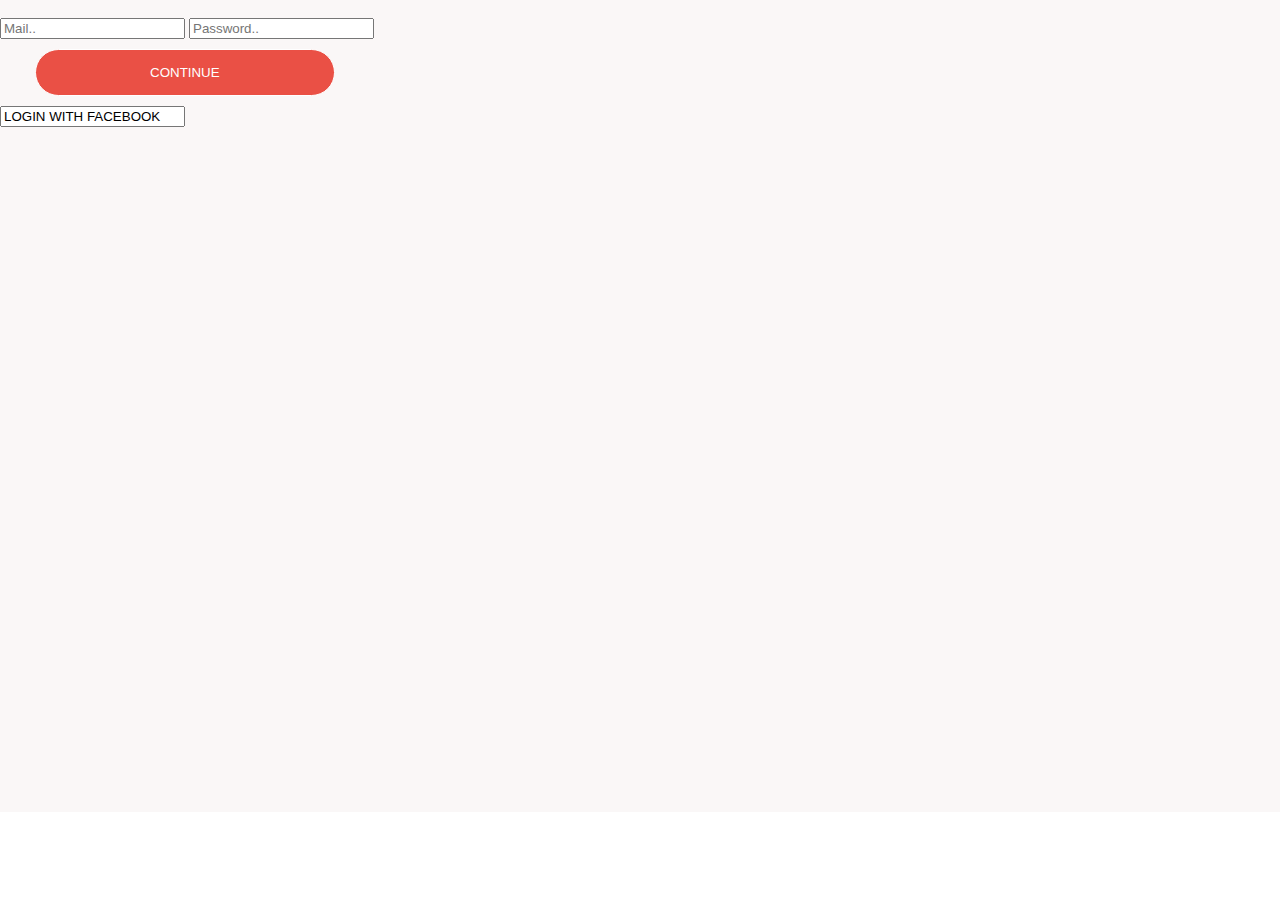
<file: index.html>
<!DOCTYPE html>
<html lang="da">

<head>
    <meta charset="utf-8">
    <meta name="viewport" content="width=device-width, initial-scale=1.0">
    <title>Webprototype</title>
    <link rel="stylesheet" href="style.css">
</head>

<body>
    <section id="Login">
        <div class="keaheader">
            <div class="keaimg"></div>
        </div>
        <div id="logind">
            <div class="logindform">
                <form>
                    <br>
                    <input type="mail" name="emailadress" placeholder="Mail..">
                    <input type="pass" name="password" placeholder="Password..">
                    <br>
                    <input type="submit" value="CONTINUE">
                    <input type="facebook" value="LOGIN WITH FACEBOOK">
                </form>
            </div>
        </div>

    </section>


    <script src="script.js"></script>
</body></html>
</file>
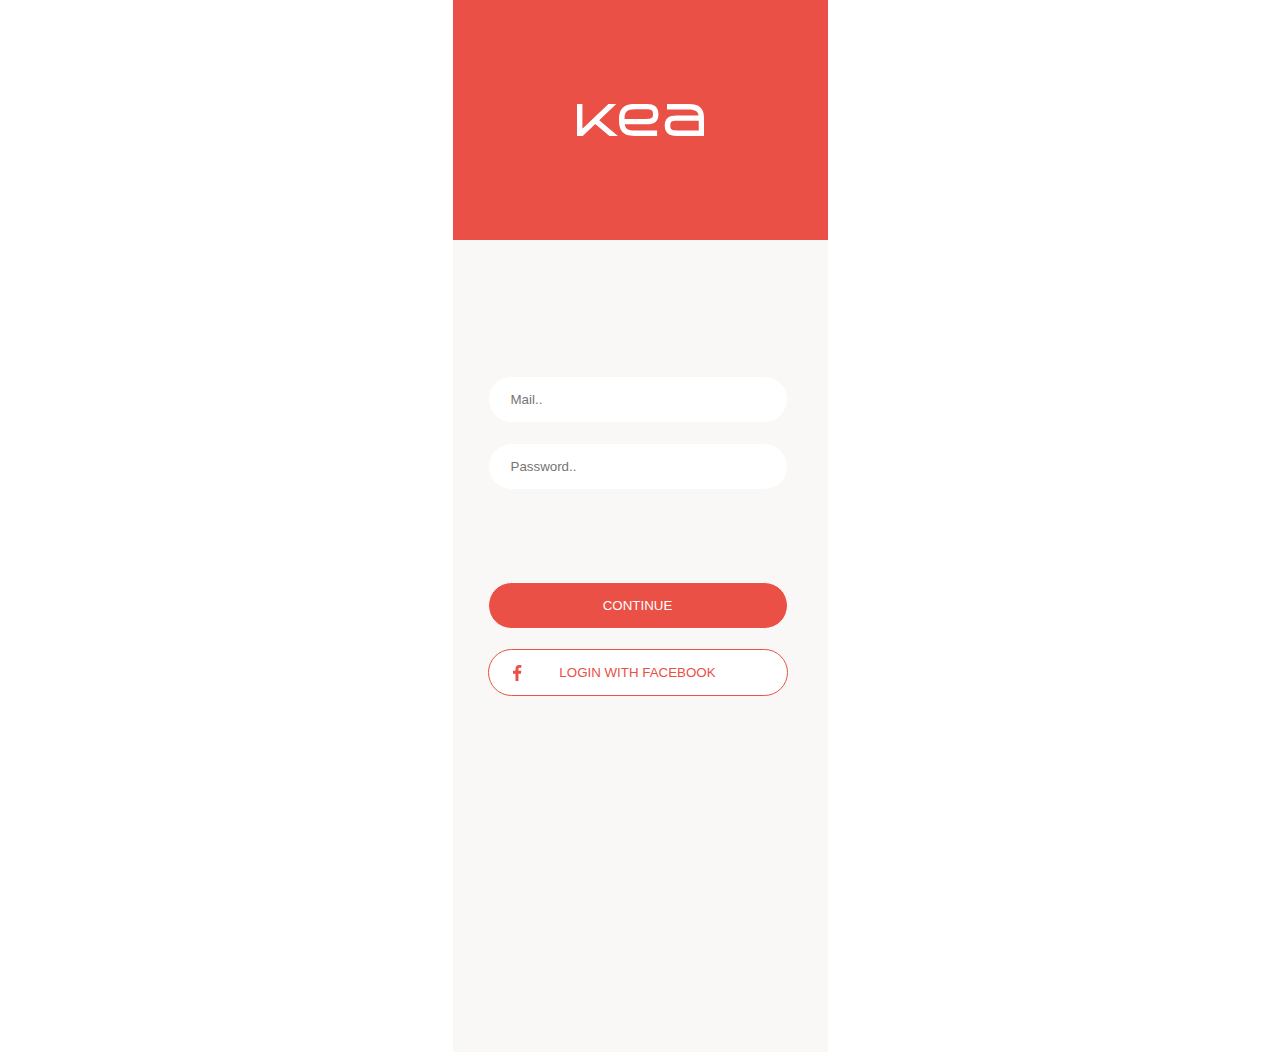
<file: login.html>
<!DOCTYPE html>
<html lang="da">

<head>
    <meta charset="utf-8">
    <meta name="viewport" content="width=device-width, initial-scale=1.0">
    <title>LOG IN</title>
    <link rel="stylesheet" href="style.css">
</head>

<body>
    <header id="header_login">
        <div class="keaheader">
            <div class="keaimg"></div>
        </div>
    </header>
    <section id="login">

        <div id="logind">
            <div class="logindform">

                <br><br><br><br><br><br><br>
                <input type="email" name="emailadress" placeholder="Mail..">
                <input type="password" name="password" placeholder="Password..">
                <br>
                <br>
                <br>
                <br>
                <br>
                <input type="submit" value="CONTINUE" onclick="location. href='forside.html';">
                <br>
                <input type="text" value="LOGIN WITH FACEBOOK">

            </div>
        </div>
    </section>


    <script src="script.js"></script>
</body></html>
</file>
<file: style.css>
/*==============================================================
                       1. GENERELLE INDSTILLINGER
==============================================================*/
* {
    box-sizing: border-box;
}

html {
    font-size: 100%;
}

body {
    margin: 0;
    padding: 0;
}

/*==============================================================                              2. BURGERMENU
==============================================================*/

/*menu*/
.hidden {
    display: none;
    visibility: hidden;
}

#menu {
    position: fixed;
    right: 0;
    top: 0;
    bottom: 0;
    left: 0;
    padding: 0;
    font-family: "gibson", sans-serif;
    text-align: center;
    z-index: 11;
    margin: 0;
    font-size: 1.5rem;
    color: #EA5045;
    background-color: #3F3140;
    display: flex;
    flex-direction: column;
    flex-wrap: wrap;
    justify-content: center;
    transition: transform .4s;
    max-width: 375px;
    margin: 0 auto;


}

/* toppen af skærm */
#orangebackground2 {
    background-color: #EA5045;
    max-width: 375px;
    height: 75px;
    background-repeat: no-repeat;
    background-size: cover;
    margin: 0 auto;

}

/* burgermenu forside */

#menuknap {
    width: 4vw;
    height: 4vw;
    background-size: cover;
    position: absolute;
    background-repeat: no-repeat;
    top: 5vw;
    right: 15vw;
    z-index: 50;
}

/*Kalender-ikon på Materialer siden */
.kalender2 {
    width: 30px;
    height: 30px;
    display: flex;
    align-self: center;
    margin-left: 50px;
}


/*Lille kea logo i headeren*/
.kealogo2 {
    padding: 30px 20px;
    display: flex;
}

/* profillogo */
#profillogo {
    background-image: url(produktion/Profile.svg);
    width: 4vw;
    height: 4vw;
    background-size: cover;
    position: absolute;
    background-repeat: no-repeat;
    top: 5vw;
    right: 22vw
}

#menu a {
    text-decoration: none;
    font-family: "gibson", sans-serif;
    margin-bottom: 4vw;
    font-size: 1.5rem;
    font-weight: 600;
    color: #EA847C;
    margin-top: 10vw;
    text-align: center;
}

.logudbox {
    background-color: #F58E81;
    position: absolute;
    width: 100%;
    left: 0;
    bottom: 0;
    padding: 1rem 0;

}

.logudtxt {
    color: #FFFFFF;
}

/*menuslut*/

/*==============================================================                              3. LOG IND SIDE
==============================================================*/

/*HEADER*/
#header_login .keaheader {
    background-color: #EA5045;
    height: 240px;
    max-width: 375px;
    margin: 0 auto;
    position: relative;
    background-image: url(produktion/Group%201604.svg);
    background-position: center;
    background-repeat: no-repeat;

}


/*Section ID*/
#login {
    height: 100%;
    max-width: 375px;
    margin: 0 auto;
}



/*Parent div til form og input*/
#logind {
    position: relative;
    background-color: #faf7f7;
    display: flex;
    flex-wrap: wrap;
    height: 812px;

}

/*input/form mail*/
input[type=email] {
    width: 80%;
    padding: 15px 22px;
    margin: 10px 35px;
    box-sizing: border-box;
    border: 1px solid #faf7f7;
    border-radius: 100px;

}

/*input/form password*/
input[type=password] {
    width: 80%;
    padding: 15px 22px;
    margin: 10px 35px;
    box-sizing: border-box;
    border: 1px solid #faf7f7;
    border-radius: 100px;

}

/*input/form continue*/
input[type=submit] {
    width: 80%;
    padding: 15px 22px;
    margin: 10px 35px;
    box-sizing: border-box;
    border-radius: 100px;
    border: 1px solid;
    background-color: #EA5045;
    color: white;
    cursor: pointer;
}

/*input/form login with facebook*/
input[type=text] {
    width: 80%;
    padding: 15px 22px;
    margin: 10px 35px;
    box-sizing: border-box;
    border-radius: 100px;
    border: 1px solid #EA5045;
    background-color: white;
    color: #EA5045;
    text-align: center;
    background-image: url(produktion/Symbol%201.png);
    background-repeat: no-repeat;
    background-position: 20px;
}


/*==============================================================                                3. FORSIDE
==============================================================*/

#forside {
    height: 100%;
    max-width: 375px;
    margin: 0 auto;
}


/*Parent div indstillinger*/
#pforside {
    background-color: #faf7f7;
    display: flex;
    flex-wrap: wrap;
    padding: 5px;

}

/*Fælles class for Materialer, Skema, Notifikationer, favoritter, grupper, chat, søg og afleveringer*/
.menubox {
    display: flex;
    flex-grow: 1;
    width: 110px;
    height: 110px;
    background-color: white;
    margin: 5px;
    justify-content: center;
    align-items: center;
    flex-direction: column;

}

/*Techlounge div*/
.techlounge {
    display: flex;
    flex-wrap: wrap;
    flex-grow: 1;
    width: 220px;
    height: 110px;
    background-color: white;
    margin: 5px;
    justify-content: center;
    align-items: center;
}


/*Mail div*/
.keamail {
    display: flex;
    flex-grow: 1;
    width: 110px;
    height: 110px;
    background-color: white;
    margin: 5px;
    justify-content: center;
    align-items: center;
    flex-direction: column;


}

/*parent div til Søg og Afleveringer*/
.col2 {
    display: flex;
    flex-wrap: wrap;
    flex-direction: column;

}

/*Aktuelt store div.*/
.aktuelt {
    display: flex;
    width: 220px;
    height: 290px;
    background-color: white;
    margin: 5px;
    justify-content: center;
    align-items: center;
}

/*font til alle undtagen tech og aktuelt*/
.text {
    font-family: canada-type-gibson, sans-serif;
    font-style: semi-bold;
    font-weight: 100;
    font-size: 1rem;
    color: #F58E81;
    padding: 8px;
}

#pforside a {
    text-decoration: none;
}

/*Techlounge font*/
.text1 {
    font-family: canada-type-gibson, sans-serif;
    font-style: semi-bold;
    font-weight: 100;
    font-size: 2rem;
    color: #F58E81;
}

/*aktuelt font*/
.text2 {
    font-family: canada-type-gibson, sans-serif;
    font-style: semi-bold;
    font-weight: 100;
    font-size: 2.5rem;
    color: #F58E81;
}

/*===============================================================                        4. SKEMA:                             ==============================================================;*/

/*Section indstillinger*/
#kalender {
    display: flex;
    flex-wrap: wrap;
    max-width: 375px;
    margin: 0 auto;
    position: relative;

}

/*Skema+tema Toppen også brugt i materialer siden*/
.del1 {
    display: flex;
    justify-content: space-between;
    background-color: #DEDCDB;
    width: 375px;
    height: 77px;
}

.box1 {
    display: flex;
    flex-grow: 1;
    flex-direction: column;
    align-self: center;
}

.box2 {
    display: flex;
    flex-grow: 1;
    flex-direction: column;
    text-align: right;
    align-self: center;
}

.box1 h1 {
    font-size: 1.4rem;
    color: #3F3140;
    font-family: canada-type-gibson, sans-serif;
    font-style: semi-bold;
    font-weight: 100;
    padding-left: 14px;
}

.del1 p {
    font-size: 1rem;
    color: #707070;
    font-family: canada-type-gibson, sans-serif;
    font-weight: 400;
    font-style: normal;
    padding-left: 14px;
}

.box2 h2 {
    font-size: 1.3rem;
    color: #707070;
    font-family: canada-type-gibson, sans-serif;
    font-style: semi-bold;
    font-weight: 100;
    padding-right: 14px;

}

/*Kalender sektionens parent div også brugt i materialer siden*/
.del2 {
    display: flex;
    background-color: #3F3140;
    width: 375px;
    height: 77px;
    justify-content: center;
    text-align: center;
    align-items: center;

}

/*Fontene til Kalenderen også brugt på materialer siden*/
.del2 h2 {
    margin: auto;
    font-size: 1rem;
    font-family: canada-type-gibson, sans-serif;
    font-style: semi-bold;
    font-weight: 100;
    color: white;
}

.del2 p {
    font-size: 0.6rem;
    font-family: canada-type-gibson, sans-serif;
    font-style: semi-bold;
    font-weight: 100;
    color: white;
    padding-left: 35px;
    padding-right: 35px;
}

.del2 h3 {
    margin: 0;
    font-size: 1rem;
    font-family: canada-type-gibson, sans-serif;
    font-weight: 400;
    font-style: normal;
    color: white;

}

/*Parent div for første modul*/
.del3 {
    display: flex;
    flex-wrap: wrap;
    width: 100%;
    height: 120px;
}

/*Tid parent div*/
.tid_con {
    display: flex;
    flex-direction: column;
}

/*tid div boxe*/
.tid {
    border: solid 1px lightgray;
    width: 90px;
    height: 60px;
}

/*tid tekst*/
.tid p {
    margin: 0;
    font-size: 1rem;
    font-family: canada-type-gibson, sans-serif;
    font-weight: 400;
    font-style: normal;
    justify-content: center;
    text-align: center;
    align-items: center;
    color: #BCC5D3;
    padding-top: 6px;
}

/*Modul 1 boksen*/
.modul1 {
    height: 120px;
    width: 270px;
    background-color: #f1f2f0;
    display: flex;
    flex-direction: column;
}

/*Dokument ikonet*/
.folder1 {
    display: flex;
    justify-content: space-between;
    padding-right: 10px;
}

/*Fontene til modulernes H1 og P*/
.modul h1 {
    margin: 0;
    font-size: 1.2rem;
    font-family: canada-type-gibson, sans-serif;
    font-style: semi-bold;
    font-weight: 100;
    text-align: left;
    color: black;
    padding-top: 10px;
    padding-left: 5px;
}

.modul p {
    margin: 0;
    font-size: 0.8rem;
    font-family: canada-type-gibson, sans-serif;
    font-weight: 400;
    font-style: normal;
    text-align: left;
    color: black;
    padding-left: 5px;
}

/*Grå boks der ligger i mellem modulerne*/
.fyld {
    width: 100%;
    height: 19px;
    background-color: #faf7f7;
}

/*Modul 2 parent div*/
.del4 {
    display: flex;
    flex-wrap: wrap;
    width: 100%;
    height: 120px;
}

.modul2 {
    height: 120px;
    width: 270px;
    background-color: #f1f2f0;
    display: flex;
    flex-direction: column;
}

/*modul 3 parent div*/
.del5 {
    display: flex;
    flex-wrap: wrap;
    width: 100%;
    height: 120px;
}


.modul3 {
    height: 60px;
    width: 270px;
    background-color: #f1f2f0;
    display: flex;
    flex-direction: column;
}

/*De blanke div bokse der ligger i bunden*/
.modul_blank {
    height: 60px;
    width: 285px;
    background-color: white;
    border: solid 1px lightgray;
    display: flex;
    flex-direction: column;
}

/*div til de 2 sidste blanke diver*/
.del6 {
    display: flex;
    flex-wrap: wrap;
    width: 100%;
    height: 120px;
}

/*footeren også brugt i materialer*/
.fod {
    width: 375px;
    margin: 0 auto;
    height: 50px;
    background-color: #3f3140;
    display: flex;
}

/*div i footeren til skema ikon og tekst også brugt i materialer*/
.del7 {
    display: flex;
    color: white;
    justify-content: center;
    width: 100%;
}

/*Skema i footeren font også brugt i materialer*/
.del7 p {
    padding-left: 10px;
    font-family: canada-type-gibson, sans-serif;
    font-style: semi-bold;
    font-weight: 100;
}

/*=================================================================                                    5. MATERIALER:                    ================================================================;*/
/*Materialer section*/
#materialer {
    display: flex;
    flex-wrap: wrap;
    max-width: 375px;
    margin: 0 auto;
}

/*Parent div til boksene/div'erne*/
.materialer_con {
    display: flex;
    width: 100%;
    height: auto;
    flex-direction: column;
}

/*Diverne (grå bokse) */
.slides {
    display: flex;
    align-self: center;
    width: 95%;
    height: 80px;
    background-color: #F2F1F0;
    margin-top: 20px;
}

/*h1 materialers font*/
.h1_materialer {
    margin: 0;
    font-size: 1rem;
    font-family: canada-type-gibson, sans-serif;
    font-style: semi-bold;
    font-weight: 100;
    text-align: left;
    color: black;
    padding-top: 10px;
    padding-left: 5px;
}

/*p materialers font*/
.p_materialer {
    margin: 0;
    font-size: 0.8rem;
    font-family: canada-type-gibson, sans-serif;
    font-weight: 400;
    font-style: normal;
    text-align: left;
    color: black;
    padding-left: 5px;
    margin-top: 10px;
}

/*div til at få ikonet til at flexe og ligge til højre i billedet*/
.download_con {
    display: flex;
    flex-wrap: wrap;
    flex-direction: column;
}

.down_asset {
    float: right;
    padding-left: 315px;
}

/*indstillinger til styletile så papirsklippen flexer rigtigt*/
.styletile {
    display: flex;
    flex-wrap: wrap;
    flex-direction: column;
}

.att_materialer {
    float: right;
    padding-right: 20px;
}

/*tomme (hvide) box, der gør at footeren ligger i bunden*/
.white_space {
    width: 100%;
    height: 200px;
}
</file>
